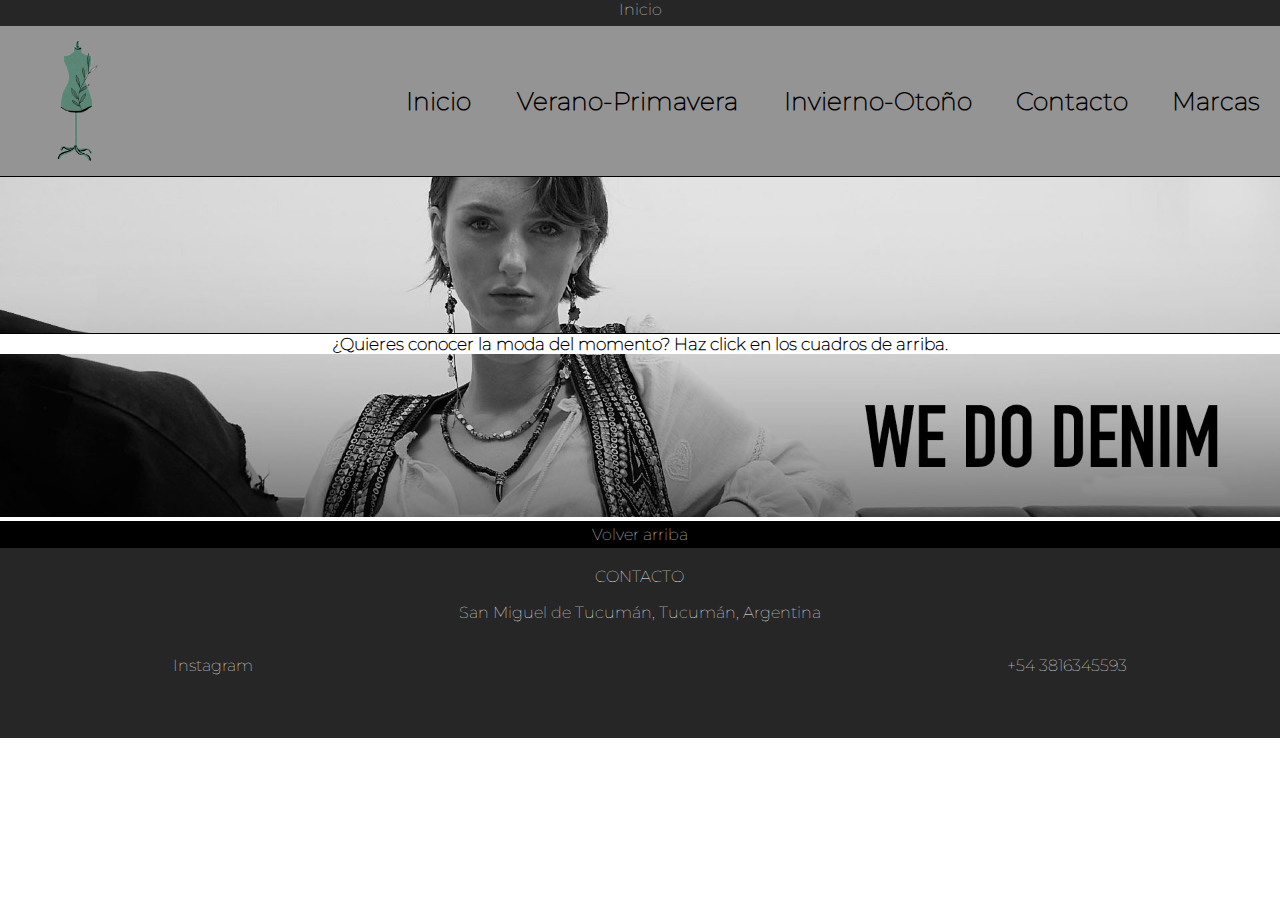
<file: index.html>
<!DOCTYPE html>
<html lang="en">

<head>
    <meta charset="UTF-8"> <!-- Paraque el nav sepa que hay caracteres especiales -->
    <meta http-equiv="X-UA-Compatible" content="IE=edge">
    <meta name="viewport" content="width=device-width, initial-scale=1.0">
    <link rel="shortcut icon" href="./imagenes/logoo.png"> <!--cambiar icono -->
    <title>Index</title>
    <link rel="stylesheet" href="./css/style.css">
    <link href="https://cdn.jsdelivr.net/npm/bootstrap@5.3.0-alpha3/dist/css/bootstrap.min.css" rel="stylesheet"
        integrity="sha384-KK94CHFLLe+nY2dmCWGMq91rCGa5gtU4mk92HdvYe+M/SXH301p5ILy+dN9+nJOZ" crossorigin="anonymous">
</head>

<body> <!-- Encaabezado -->
    <header class="header-style"> <!-- Logo+barra de navegacion -->
        <section class="mobile-last-index-header">
            <p class="arriba-info">Inicio</p>
            <div class="header-barra-flex">
                <img id="logo-marca" src="./imagenes/logo.png" alt="logo-marca">
                <nav class="navegacion-barra"> <!-- barra de navegacion -->
                    <ul>
                        <li><a href="./index.html" class="inicio">Inicio</a> </li>
                        <li><a href="./secciones/verano-primavera.html" class="verano-primavera">Verano-Primavera</a>
                        </li>
                        <li><a href="./secciones/invierno-otoño.html" class="invierno-otoño">Invierno-Otoño</a></li>
                        <li><a href="./secciones/contacto.html" class="Contacto">Contacto</a></li>
                        <li><a href="./secciones/marcas.html" class="marcas">Marcas</a></li>
                        <!-- Lista no ordenada -->
                    </ul>
                </nav>
            </div>

        </section>

    </header>

    <main id="main-index"> <!-- Contenido principal -->
        <section class="flex-main-index">
            <div class="caja-index c1"><img src="./imagenes/denimarriba.jpg" alt="Denim"></div>

            <h2 class="texto-grid-index">¿Quieres conocer la moda del momento? Haz click en los cuadros de arriba.</h2>
            <div class="caja-index-c3"><img src="./imagenes/denimabajo.jpg" alt="Denim"></div>
        </section>




        <a class="volver-arriba" href="./index.html">Volver arriba</a>
    </main>
    <footer class="footer">
        <div class="containerfooter">
            <div class="mensajeatencion">CONTACTO</div>
            <div class="Direccion">San Miguel de Tucumán, Tucumán, Argentina</div>
            <div class="redes"><a href="https://instagram.com/facudriemel?igshid=YmMyMTA2M2Y=">Instagram</a> </div>
            <div class="numero">+54 3816345593</div>
            <div class="logo-footer-img"></div>
        </div>
    </footer>
    <script src="https://cdn.jsdelivr.net/npm/bootstrap@5.3.0-alpha3/dist/js/bootstrap.bundle.min.js"
        integrity="sha384-ENjdO4Dr2bkBIFxQpeoTz1HIcje39Wm4jDKdf19U8gI4ddQ3GYNS7NTKfAdVQSZe"
        crossorigin="anonymous"></script>
</body>

</html>
</file>
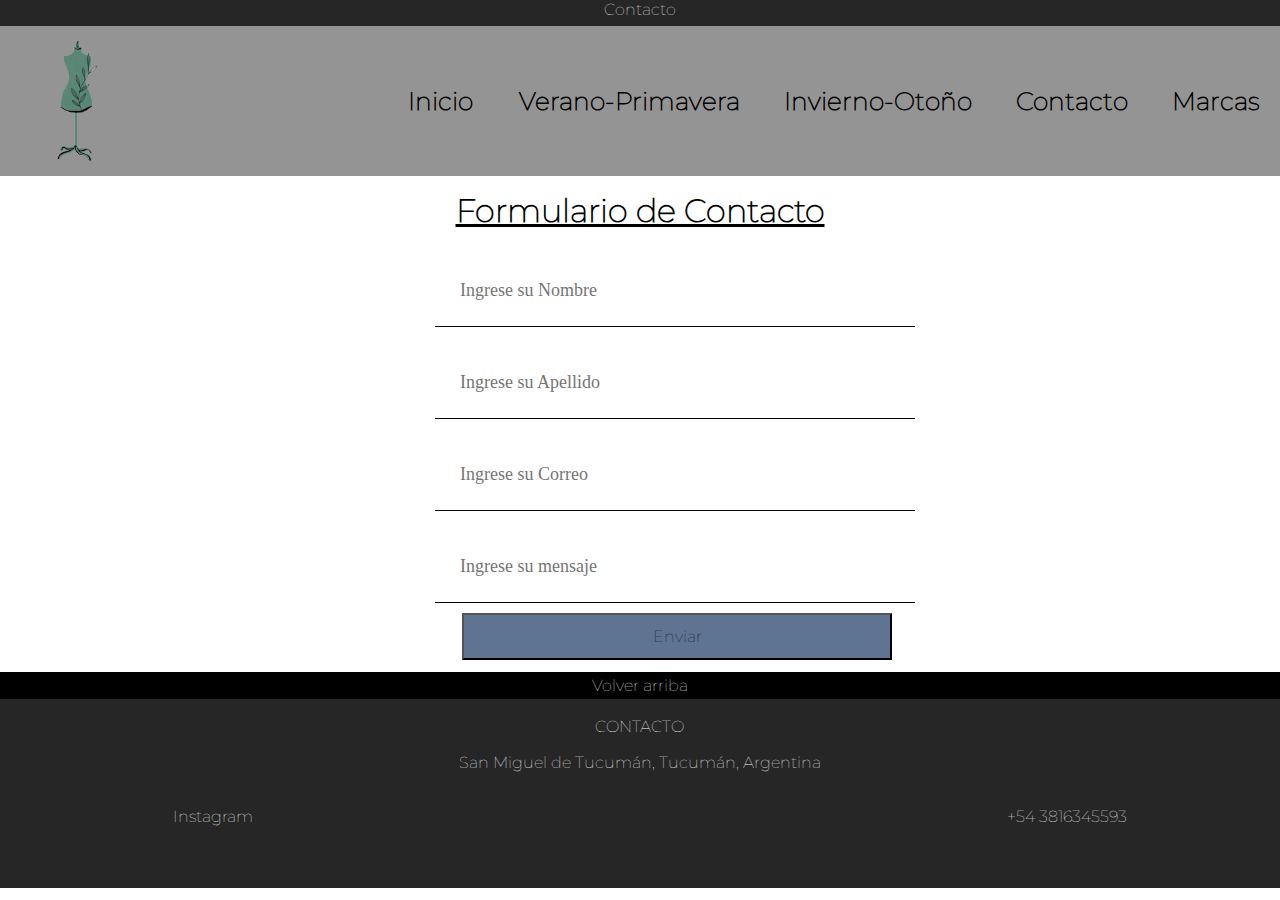
<file: secciones/contacto.html>
<!DOCTYPE html>
<html lang="en">

<head>
    <meta charset="UTF-8">
    <meta http-equiv="X-UA-Compatible" content="IE=edge">
    <meta name="viewport" content="width=device-width, initial-scale=1.0">
    <title>Contacto</title>
    <link rel="stylesheet" href="../css/style.css">
    <link href="https://cdn.jsdelivr.net/npm/bootstrap@5.3.0-alpha3/dist/css/bootstrap.min.css" rel="stylesheet"
        integrity="sha384-KK94CHFLLe+nY2dmCWGMq91rCGa5gtU4mk92HdvYe+M/SXH301p5ILy+dN9+nJOZ" crossorigin="anonymous">
</head>

<body>
    <header class="header-style"> <!-- Logo+barra de navegacion -->
        <p class="arriba-info">Contacto</p>
        <div class="header-barra-flex">
            <img id="logo-marca" src="../imagenes/logo.png" alt="logo-marca">
            <nav class="navegacion-barra"> <!-- barra de navegacion -->
                <ul>
                    <li><a href="../index.html" class="inicio">Inicio</a> </li>
                    <li><a href="../secciones/verano-primavera.html" class="verano-primavera">Verano-Primavera</a></li>
                    <li><a href="../secciones/invierno-otoño.html" class="invierno-otoño">Invierno-Otoño</a></li>
                    <li><a href="../secciones/contacto.html" class="Contacto">Contacto</a></li>
                    <li><a href="../secciones/marcas.html" class="marcas">Marcas</a></li>
                    <!-- Lista no ordenada -->
                </ul>
            </nav>
        </div>
    </header>
    <main>
        <h1 class="contacto-info">Formulario de Contacto</h1>
        <section class="form-contacto">
            <input class="control" type="text" name="nombres" id="nombres" placeholder="Ingrese su Nombre">
            <input class="control" type="text" name="apellidos" id="apellidos" placeholder="Ingrese su Apellido">
            <input class="control" type="email" name="correo" id="correo" placeholder="Ingrese su Correo">
            <input class="control" type="text" name="correo" id="correo" placeholder="Ingrese su mensaje">
            <input class="boton" type="submit" value="Enviar" href="../secciones/contacto.html">
        </section>

        <a class="volver-arriba" href="contacto.html">Volver arriba</a>
    </main>
    <footer class="footer">
        <div class="containerfooter">
            <div class="mensajeatencion">CONTACTO</div>
            <div class="Direccion">San Miguel de Tucumán, Tucumán, Argentina</div>
            <div class="redes"><a href="https://instagram.com/facudriemel?igshid=YmMyMTA2M2Y=">Instagram</a> </div>
            <div class="numero">+54 3816345593</div>
            <div class="logo-footer-img"></div>
        </div>
    </footer>
    <script src="https://cdn.jsdelivr.net/npm/bootstrap@5.3.0-alpha3/dist/js/bootstrap.bundle.min.js"
        integrity="sha384-ENjdO4Dr2bkBIFxQpeoTz1HIcje39Wm4jDKdf19U8gI4ddQ3GYNS7NTKfAdVQSZe"
        crossorigin="anonymous"></script>

</body>

</html>
</file>
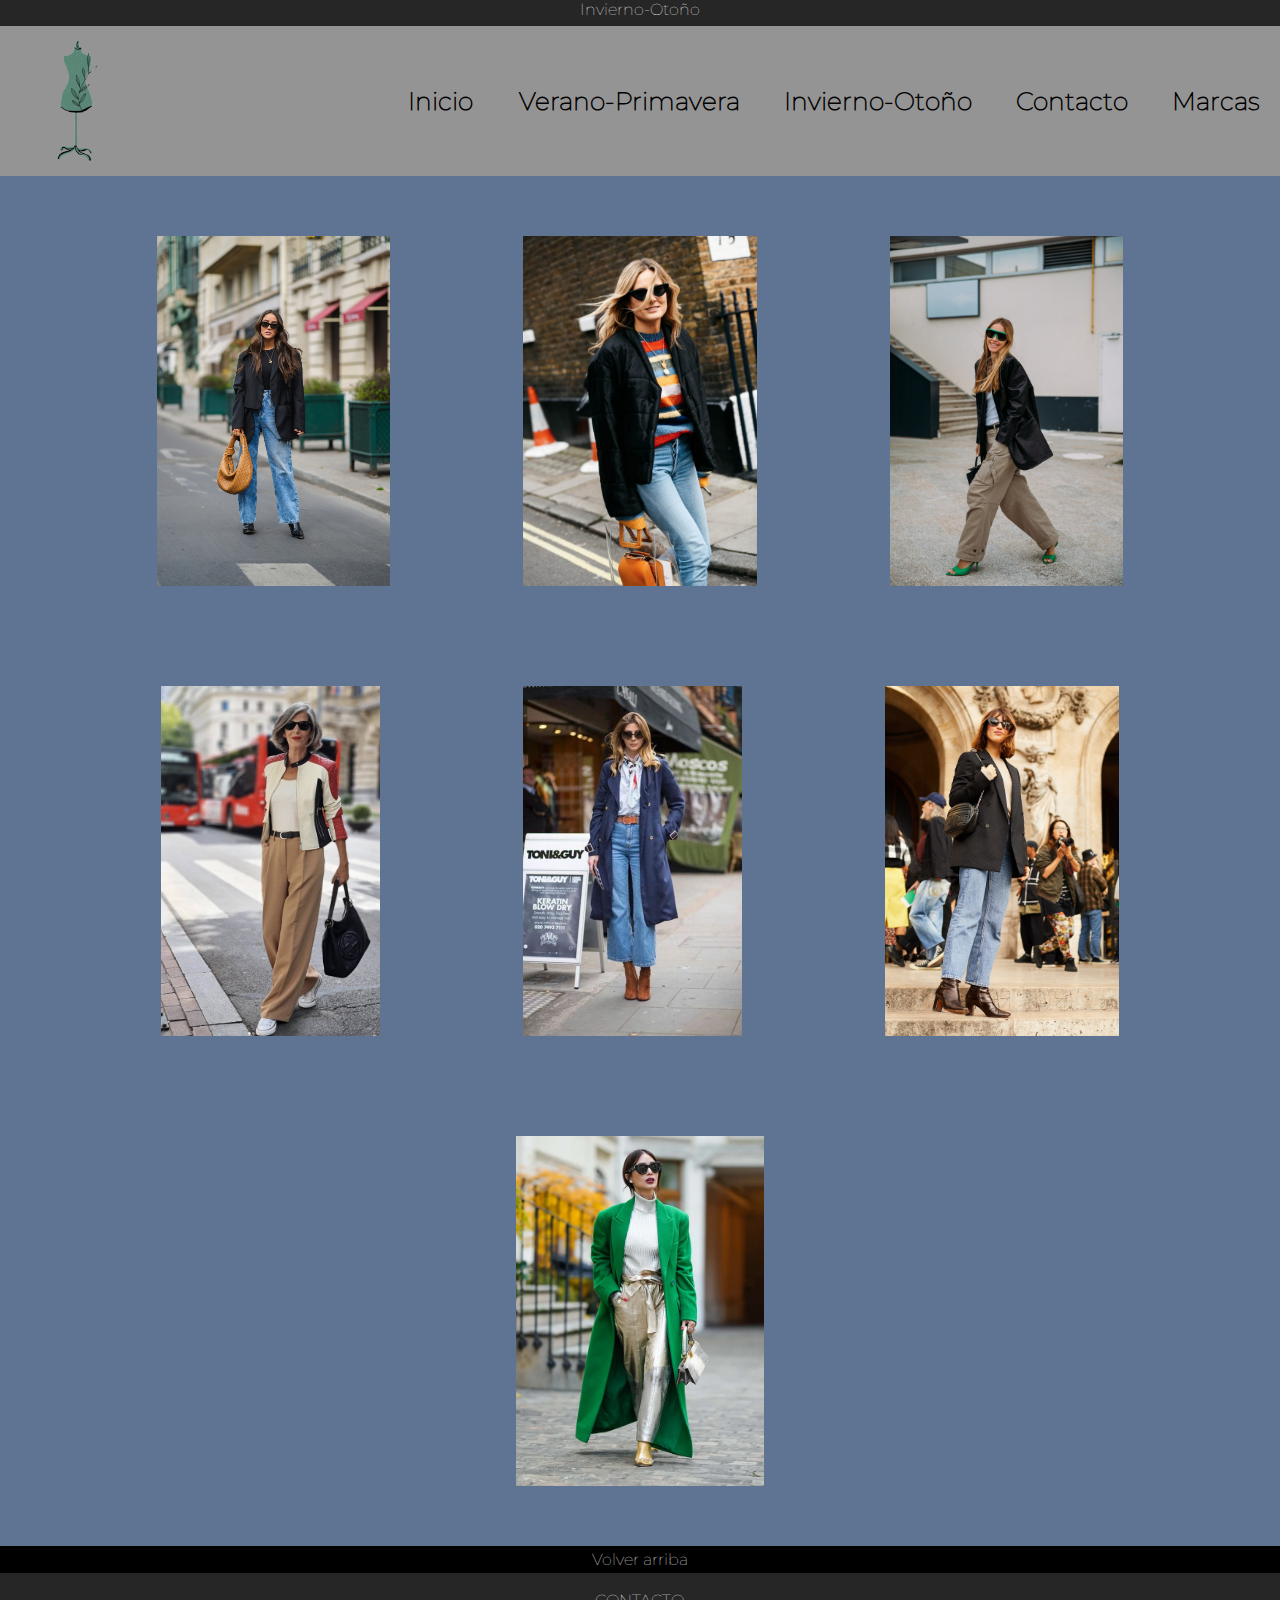
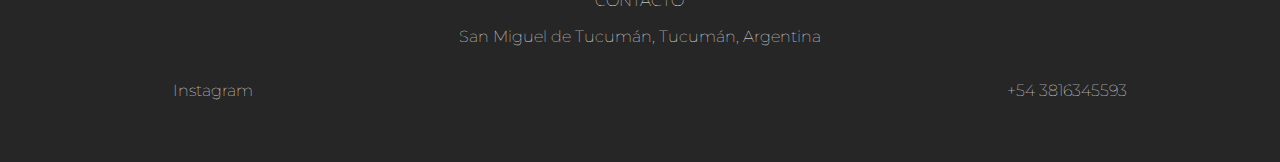
<file: secciones/invierno-otoño.html>
<!DOCTYPE html>
<html lang="en">

<head>
    <meta charset="UTF-8">
    <meta http-equiv="X-UA-Compatible" content="IE=edge">
    <meta name="viewport" content="width=device-width, initial-scale=1.0">
    <title>Invierno-Otoño</title>
    <link rel="stylesheet" href="../css/style.css">
    <link href="https://cdn.jsdelivr.net/npm/bootstrap@5.3.0-alpha3/dist/css/bootstrap.min.css" rel="stylesheet"
        integrity="sha384-KK94CHFLLe+nY2dmCWGMq91rCGa5gtU4mk92HdvYe+M/SXH301p5ILy+dN9+nJOZ" crossorigin="anonymous">
</head>

<body>
    <header class="header-style"> <!-- Logo+barra de navegacion -->
        <p class="arriba-info">Invierno-Otoño</p>
        <div class="header-barra-flex">
            <img id="logo-marca" src="../imagenes/logo.png" alt="logo-marca">
            <nav class="navegacion-barra"> <!-- barra de navegacion -->
                <ul>
                    <li><a href="../index.html" class="inicio">Inicio</a> </li>
                    <li><a href="../secciones/verano-primavera.html" class="verano-primavera">Verano-Primavera</a></li>
                    <li><a href="../secciones/invierno-otoño.html" class="invierno-otoño">Invierno-Otoño</a></li>
                    <li><a href="../secciones/contacto.html" class="Contacto">Contacto</a></li>
                    <li><a href="../secciones/marcas.html" class="marcas">Marcas</a></li>
                    <!-- Lista no ordenada -->
                </ul>
            </nav>
        </div>
    </header>
    <main>
        <div class="flex-invierno">
            <img src="../imagenes/invierno-otoño-fotos/GettyImages-1316674697.webp" alt="">
            <img src="../imagenes/invierno-otoño-fotos/INVIERNOO.jpg" alt="">
            <img src="../imagenes/invierno-otoño-fotos/inviernooo.jpg" alt="">
            <img src="../imagenes/invierno-otoño-fotos/otoño.jpg" alt="">
            <img src="../imagenes/invierno-otoño-fotos/outfit invierno otoño 2.jpg" alt="">
            <img src="../imagenes/invierno-otoño-fotos/invierno.jpg" alt="">
            <img src="../imagenes/invierno-otoño-fotos/otoñoverde.png" alt="">
        </div>
        <a class="volver-arriba" href="./invierno-otoño.html">Volver arriba</a>
        <footer class="footer">
            <div class="containerfooter">
                <div class="mensajeatencion">CONTACTO</div>
                <div class="Direccion">San Miguel de Tucumán, Tucumán, Argentina</div>
                <div class="redes"><a href="https://instagram.com/facudriemel?igshid=YmMyMTA2M2Y=">Instagram</a> </div>
                <div class="numero">+54 3816345593</div>
                <div class="logo-footer-img"></div>
            </div>
        </footer>
        <script src="https://cdn.jsdelivr.net/npm/bootstrap@5.3.0-alpha3/dist/js/bootstrap.bundle.min.js"
            integrity="sha384-ENjdO4Dr2bkBIFxQpeoTz1HIcje39Wm4jDKdf19U8gI4ddQ3GYNS7NTKfAdVQSZe"
            crossorigin="anonymous"></script>
</body>

</html>
</file>
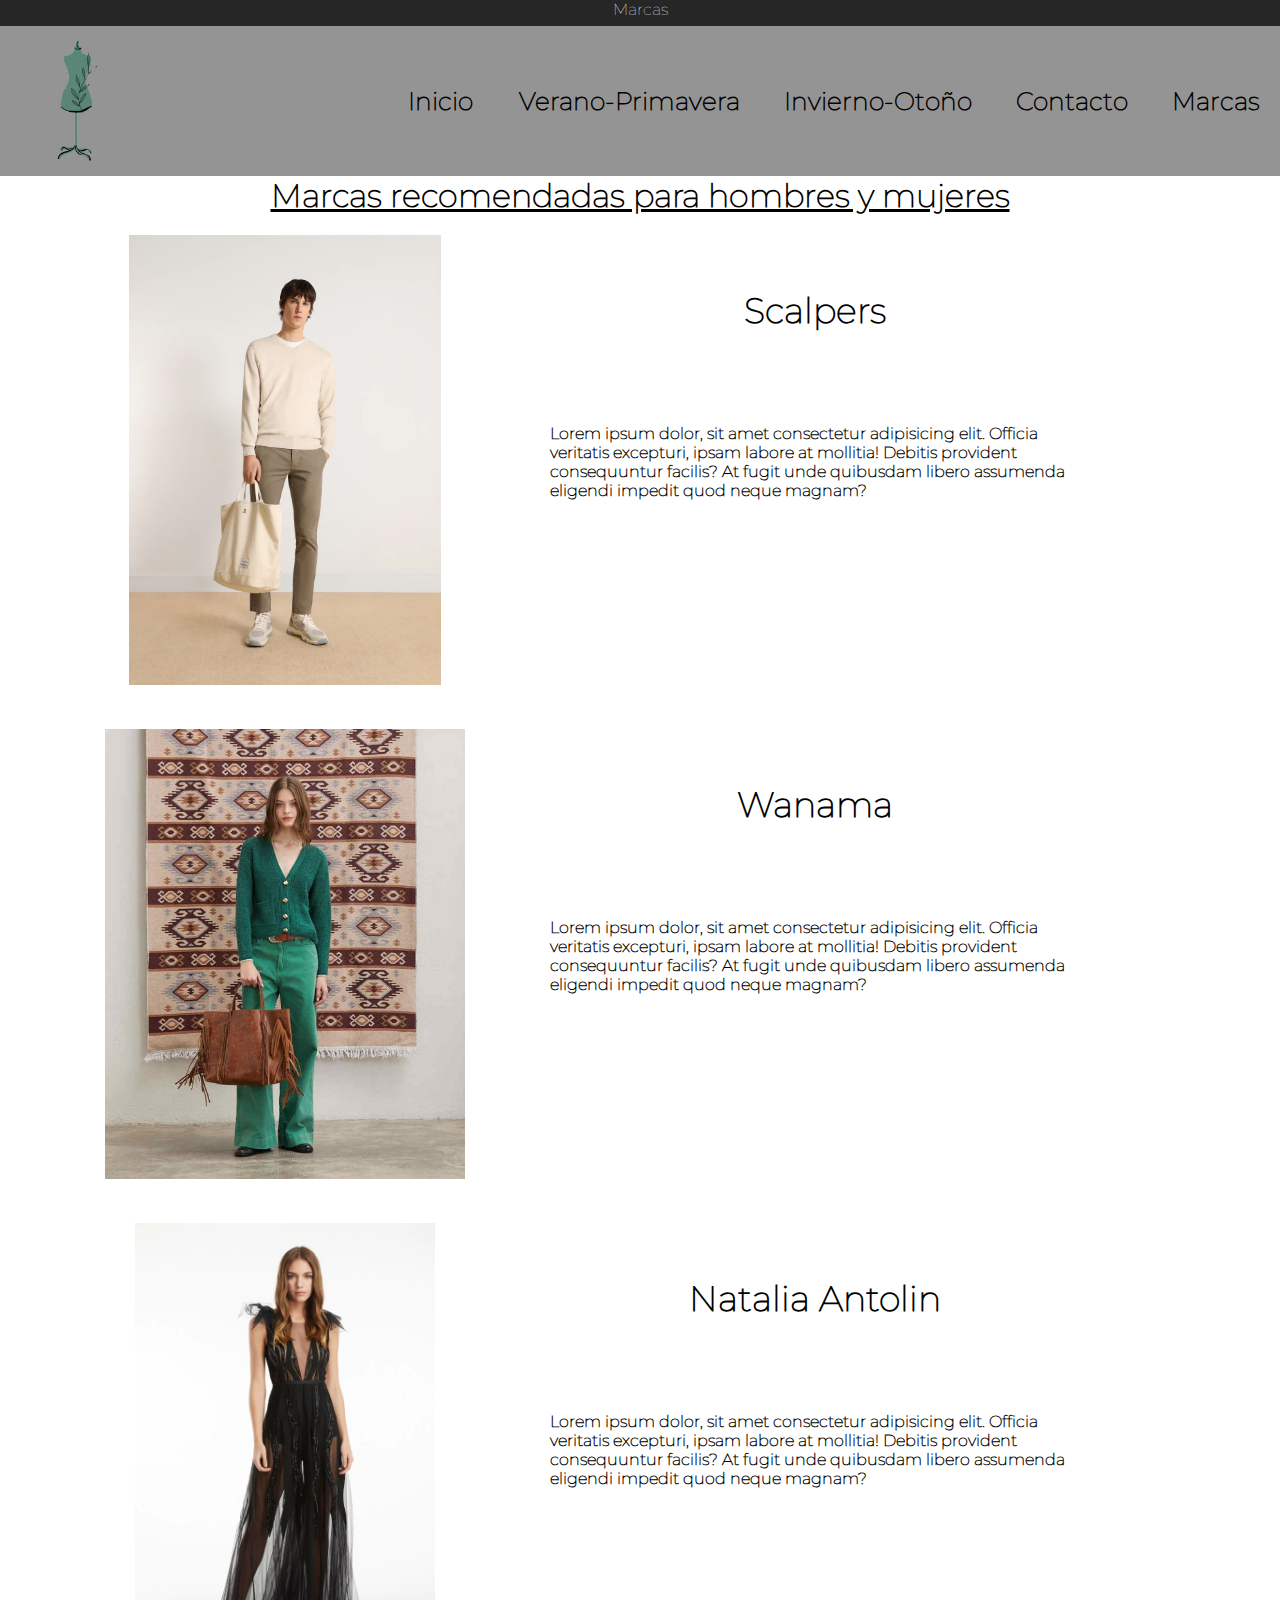
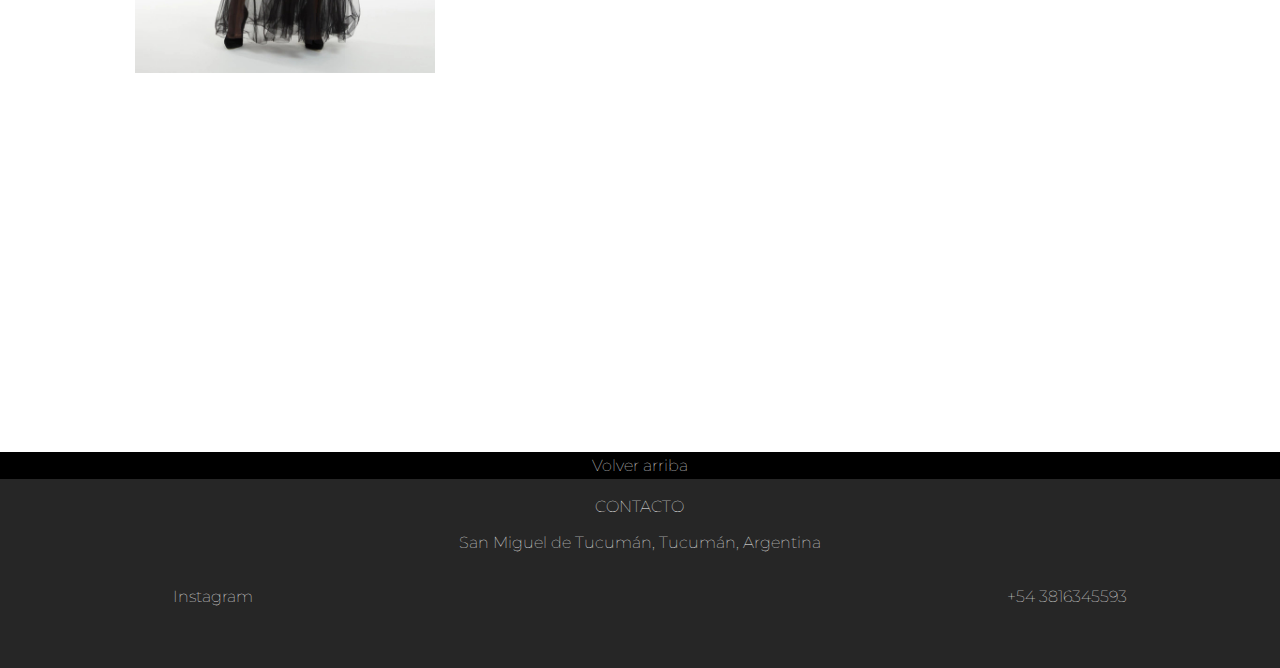
<file: secciones/marcas.html>
<!DOCTYPE html>
<html lang="en">

<head>
    <meta charset="UTF-8">
    <meta http-equiv="X-UA-Compatible" content="IE=edge">
    <meta name="viewport" content="width=device-width, initial-scale=1.0">
    <title>Marcas</title>
    <link rel="stylesheet" href="../css/style.css">
    <link href="https://cdn.jsdelivr.net/npm/bootstrap@5.3.0-alpha3/dist/css/bootstrap.min.css" rel="stylesheet"
        integrity="sha384-KK94CHFLLe+nY2dmCWGMq91rCGa5gtU4mk92HdvYe+M/SXH301p5ILy+dN9+nJOZ" crossorigin="anonymous">
</head>

<body>
    <header class="header-style"> <!-- Logo+barra de navegacion -->
        <p class="arriba-info">Marcas</p>
        <div class="header-barra-flex">
            <img id="logo-marca" src="../imagenes/logo.png" alt="logo-marca">
            <nav class="navegacion-barra"> <!-- barra de navegacion -->
                <ul>
                    <li><a href="../index.html" class="inicio">Inicio</a> </li>
                    <li><a href="../secciones/verano-primavera.html" class="verano-primavera">Verano-Primavera</a></li>
                    <li><a href="../secciones/invierno-otoño.html" class="invierno-otoño">Invierno-Otoño</a></li>
                    <li><a href="../secciones/contacto.html" class="Contacto">Contacto</a></li>
                    <li><a href="../secciones/marcas.html" class="marcas">Marcas</a></li>
                    <!-- Lista no ordenada -->
                </ul>
            </nav>
        </div>
    </header>
    <main>
        <h1 class="marcasrecomendadas">Marcas recomendadas para hombres y mujeres</h1>
        <div class="containermarcas">
            <div class="foto"><img src="../imagenes/Marcas/scalpers.jpg" alt="scalpers"></div>
            <div class="NADA"></div>
            <div class="info">
                <p class="scalpers-text">Lorem ipsum dolor, sit amet consectetur adipisicing elit. Officia veritatis
                    excepturi, ipsam labore at
                    mollitia! Debitis provident consequuntur facilis? At fugit unde quibusdam libero assumenda eligendi
                    impedit quod neque magnam?</p>
            </div>
            <div class="marcanombrescalpers">Scalpers</div>
        </div>
        <div class="containermarcas">
            <div class="foto"><img src="../imagenes/Marcas/wanama.jpg" alt="wanama"></div>
            <div class="NADA"></div>
            <div class="info">
                <p class="scalpers-text">Lorem ipsum dolor, sit amet consectetur adipisicing elit. Officia veritatis
                    excepturi, ipsam labore at
                    mollitia! Debitis provident consequuntur facilis? At fugit unde quibusdam libero assumenda eligendi
                    impedit quod neque magnam?</p>
            </div>
            <div class="marcanombrescalpers">Wanama</div>
        </div>
        <div class="containermarcas">
            <div class="foto"><img src="../imagenes/Marcas/natalia-antolin_1.jpg" alt="Natalia-Antolin"></div>
            <div class="NADA"></div>
            <div class="info">
                <p class="scalpers-text">Lorem ipsum dolor, sit amet consectetur adipisicing elit. Officia veritatis
                    excepturi, ipsam labore at
                    mollitia! Debitis provident consequuntur facilis? At fugit unde quibusdam libero assumenda eligendi
                    impedit quod neque magnam?</p>
            </div>
            <div class="marcanombrescalpers">Natalia Antolin</div>
        </div>
        <div class="video-pasarela">
            <iframe width="560" height="315" src="https://www.youtube.com/embed/FImAj-j0N30"
                title="YouTube video player" frameborder="0"
                allow="accelerometer; autoplay; clipboard-write; encrypted-media; gyroscope; picture-in-picture; web-share"
                allowfullscreen></iframe>
        </div>

        <a class="volver-arriba" href="./marcas.html">Volver arriba</a>
    </main>
    <footer class="footer">
        <div class="containerfooter">
            <div class="mensajeatencion">CONTACTO</div>
            <div class="Direccion">San Miguel de Tucumán, Tucumán, Argentina</div>
            <div class="redes"><a href="https://instagram.com/facudriemel?igshid=YmMyMTA2M2Y=">Instagram</a> </div>
            <div class="numero">+54 3816345593</div>
            <div class="logo-footer-img"></div>
        </div>
    </footer>
    <script src="https://cdn.jsdelivr.net/npm/bootstrap@5.3.0-alpha3/dist/js/bootstrap.bundle.min.js"
        integrity="sha384-ENjdO4Dr2bkBIFxQpeoTz1HIcje39Wm4jDKdf19U8gI4ddQ3GYNS7NTKfAdVQSZe"
        crossorigin="anonymous"></script>

</body>

</html>
</file>
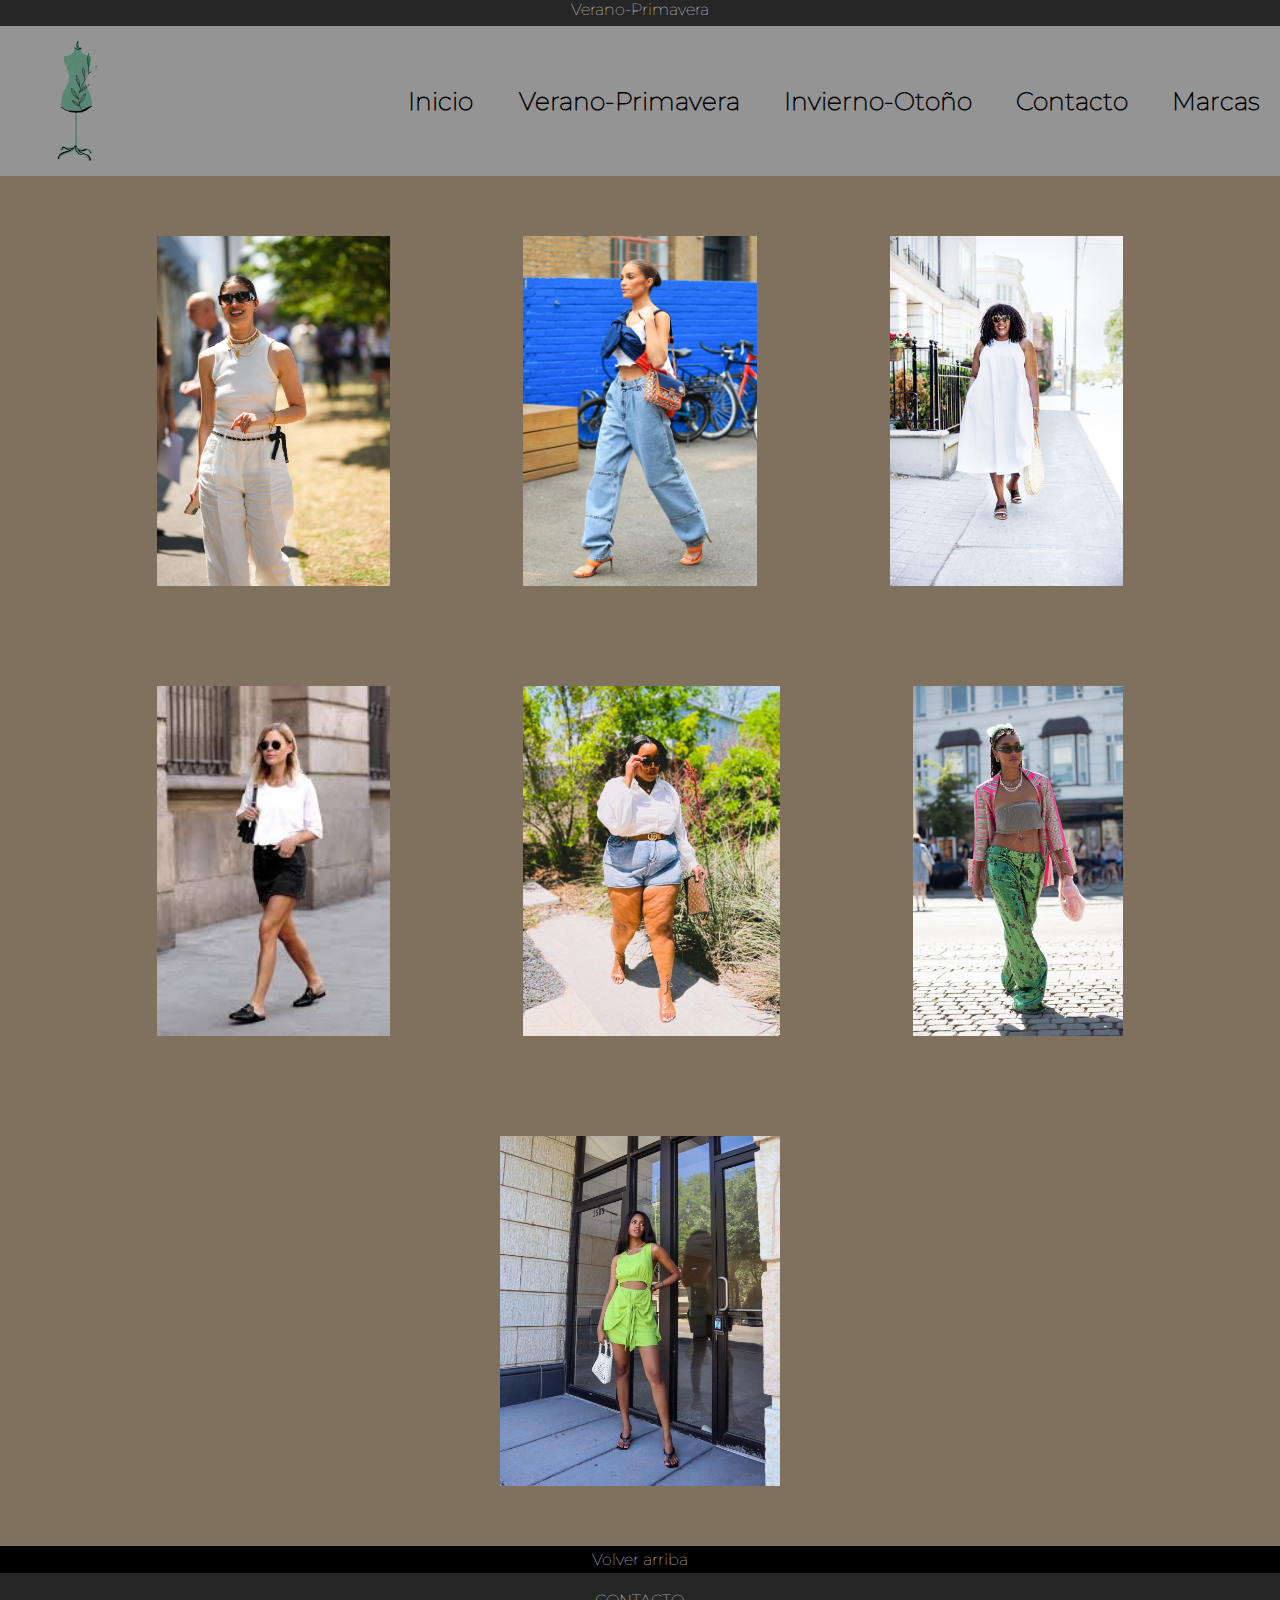
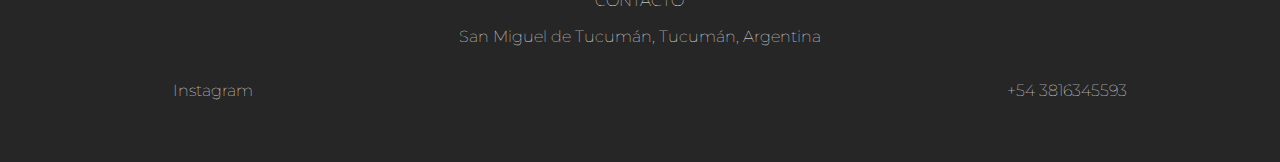
<file: secciones/verano-primavera.html>
<!DOCTYPE html>
<html lang="en">

<head>
    <meta charset="UTF-8">
    <meta http-equiv="X-UA-Compatible" content="IE=edge">
    <meta name="viewport" content="width=device-width, initial-scale=1.0">
    <title>Verano-Primavera</title>
    <link rel="stylesheet" href="../css/style.css">
    <link href="https://cdn.jsdelivr.net/npm/bootstrap@5.3.0-alpha3/dist/css/bootstrap.min.css" rel="stylesheet"
        integrity="sha384-KK94CHFLLe+nY2dmCWGMq91rCGa5gtU4mk92HdvYe+M/SXH301p5ILy+dN9+nJOZ" crossorigin="anonymous">
</head>

<body>
    <header class="header-style"> <!-- Logo+barra de navegacion -->
        <p class="arriba-info">Verano-Primavera</p>
        <div class="header-barra-flex">
            <img id="logo-marca" src="../imagenes/logo.png" alt="logo-marca">
            <nav class="navegacion-barra"> <!-- barra de navegacion -->
                <ul>
                    <li><a href="../index.html" class="inicio">Inicio</a> </li>
                    <li><a href="../secciones/verano-primavera.html" class="verano-primavera">Verano-Primavera</a></li>
                    <li><a href="../secciones/invierno-otoño.html" class="invierno-otoño">Invierno-Otoño</a></li>
                    <li><a href="../secciones/contacto.html" class="Contacto">Contacto</a></li>
                    <li><a href="../secciones/marcas.html" class="marcas">Marcas</a></li>
                    <!-- Lista no ordenada -->
                </ul>
            </nav>
        </div>
    </header>
    <main>
        <div class="flex-verano">
            <img src="../imagenes/verano-primavera-fotos/verano1.jpg" alt="">
            <img src="../imagenes/verano-primavera-fotos/verano2.jpg" alt="">
            <img src="../imagenes/verano-primavera-fotos/verano 5.jpg" alt="">
            <img src="../imagenes/verano-primavera-fotos/verano3.jpeg" alt="">
            <img src="../imagenes/verano-primavera-fotos/verano-4.jpg" alt="">
            <img src="../imagenes/verano-primavera-fotos/verano-6.jpg" alt="">
            <img src="../imagenes/verano-primavera-fotos/verano 7.jpg" alt="">
        </div>
        <a class="volver-arriba" href="./verano-primavera.html">Volver arriba</a>
    </main>
    <footer class="footer">
        <div class="containerfooter">
            <div class="mensajeatencion">CONTACTO</div>
            <div class="Direccion">San Miguel de Tucumán, Tucumán, Argentina</div>
            <div class="redes"><a href="https://instagram.com/facudriemel?igshid=YmMyMTA2M2Y=">Instagram</a> </div>
            <div class="numero">+54 3816345593</div>
        </div>
    </footer>
    <script src="https://cdn.jsdelivr.net/npm/bootstrap@5.3.0-alpha3/dist/js/bootstrap.bundle.min.js"
        integrity="sha384-ENjdO4Dr2bkBIFxQpeoTz1HIcje39Wm4jDKdf19U8gI4ddQ3GYNS7NTKfAdVQSZe"
        crossorigin="anonymous"></script>
</body>

</html>
</file>
<file: css/style.css>
* {
    margin: 0;
    padding: 0;
    font-family: "Montserrat";
}

/* Fuente local*/
@font-face {
    color: white;
    font-family: "Montserrat";
    src: url('../recursos/fonts/Montserrat-Thin.ttf');
}

#logo-marca {
    display: inline;
    width: 150px;
}

h1 {
    font-family: "Montserrat";
    text-align: center;
}

header p {
    text-align: center;
    font-family: "Montserrat", solid;
    color: white;
    background-color: #262626;
    height: 26px;
    width: auto;
}

/* BARRA NAVEGACION ESTILO */

.header-barra-flex {
    background-color: #959494;
    display: flex;
    align-items: center;
    flex-wrap: nowrap;
    flex-direction: row;
    justify-content: space-between;
}

header nav ul li a {
    color: black;
    font-family: "Montserrat";
    text-decoration: double;
    font-weight: bolder;
}

.navegacion-barra {
    text-align: center;
    overflow: hidden;
}

nav ul li {
    padding: 20px;
    display: inline;
    font-size: 25px;
    overflow: hidden;
}

/*---------------------------------seccion INICIO --------------------------------*/
/*----------main INICIO ----------*/
#main-index {
    color: black;
}


.flex-main-index {
    display: flex;
    flex-wrap: wrap;
    width: 100%;
    background-color: white;
    justify-content: center;


}

.caja-index {
    border: 1px rgb(0, 0, 0) solid;
    background-color: whitesmoke;
}

.texto-grid-index {
    background-color: white;
    text-decoration: black;
    font-size: 17px;
}

.caja-index img {
    width: 100%;
    height: 100%;
}

.volver-arriba {
    text-align: center;
    font-family: "Montserrat", solid;
    text-decoration: none;
    font-size: 16px;
    color: white;
    background-color: black;
    display: block;
    padding: 4px;
    width: auto;

}

.volver-arriba:hover {
    transform: translateY(-5px);
}

h1 {
    text-align: center;
}


/*---------------------------------seccion verano ---------------------------------*/
/*----------main verano----------*/
.flex-verano {
    background-color: #80715f;
    padding: 10px 90px 10px 90px;
    display: flex;
    flex-wrap: wrap;
    justify-content: space-around;
}

.flex-verano img {
    height: 350px;
    padding: 50px;
}

/* ---------------------------------seccion invierno--------------------------- */
.flex-invierno {
    background-color: #5f7393;
    padding: 10px 90px 10px 90px;
    display: flex;
    flex-wrap: wrap;
    justify-content: space-around;
}

.flex-invierno img {
    height: 350px;
    padding: 50px;
}

/* --------------------------------------CONTACTO----------------------------------*/

.contacto-info {
    text-align: center;
    padding: 15px;
    text-decoration: underline;
}

.form-contacto {
    width: 430px;
    font-family: 'calibri';
    color: white;
    margin: auto;
}


.control {
    width: 100%;
    font-family: 'calibri';
    font-size: 18px;
    color: rgb(0, 0, 0);
    padding: 25px;
    margin: 10px;
    border: none;
    border-bottom: 1px solid #060606;
}

.form-contacto p {
    height: 40px;
    text-align: center;
    font-size: 18px;
    line-height: 40px;
}

.form-contacto a {
    color: white;
    text-decoration: none;
}

.form-contacto a:hover {
    color: white;
}

.boton {
    width: 100%;
    background: #5f7393;
    padding: 12px;
    margin-left: 37px;
    margin-bottom: 12px;
    font-size: 16px;
}

/* --------------------------------------MARCAS----------------------------------*/
.marcasrecomendadas {
    text-align: center;
    font-weight: bold;
    text-decoration: solid black underline;
}

.containermarcas {
    display: grid;
    padding: 20px;
    grid-template-columns: 1fr 1fr;
    grid-template-rows: 1fr 1fr 1fr;
    gap: 0px 0px;
    grid-auto-flow: row;
    grid-template-areas:
        "foto marcanombrescalpers"
        "foto info"
        "foto NADA";
    align-items: center;
    justify-items: center;
    font-weight: bold;
    padding-right: 150px;
    margin-right: 50px;
}

.containermarcas img {
    height: 450px;
}

.containermarcas .marcanombrescalpers {
    font-size: 35px;
}

.foto {
    grid-area: foto;
}

.NADA {
    grid-area: NADA;
}

.info {
    grid-area: info;
}

.marcanombrescalpers {
    grid-area: marcanombrescalpers;
}

.video-pasarela {
    display: flex;
    justify-content: center;
    padding: 20px;
}


/* --------------------------------------FOOTER----------------------------------*/
#footer {
    color: #262626;
    background-color:#262626 ;
    height: 100%;
}

.containerfooter {
    display: grid;
    height: 15vw;
    width: auto;
    background-color: #262626;
    grid-template-columns: 1fr 1fr 1fr;
    grid-template-rows: 1fr 1fr 1fr 1fr 1fr;
    gap: 0px 0px;
    grid-auto-flow: row;
    align-items: center;
    justify-items: center;
    padding-top: 10px;
    grid-template-areas:
        "mensajeatencion mensajeatencion mensajeatencion"
        "Direccion Direccion Direccion"
        "redes logo numero"
        "redes logo numero"
        ". . .";

}

.mensajeatencion {
    grid-area: mensajeatencion;
    color: white;
}

.mensajeatencion:hover {
    transform: translateY(-5px)
}

.Direccion {
    grid-area: Direccion;
    color: white;
}
.Direccion:hover {
    transform: translateY(-5px)
}

.redes {
    grid-area: redes;

}

.redes a {
    color: white;
    text-decoration: none;
}

.redes:hover {
    transform: translateY(-5px)
}


.numero {
    grid-area: numero;
    color: white;
}

.numero:hover {
    transform: translateY(-5px)
}

.logo {
    grid-area: logo;
}


/* --------------------------------------RESPONSIVE----------------------------------*/
/* -----------------RESPONSIVE INDEX----------------*/
@media (max-width:2560px){
    #main-index div img{
        width: 100vw;
    }
    .caja-index-c3{
        width: 100vw;
    }

}
@media (max-width:1440px){
    .containerfooter{
        height: 14vw;
    }

}
@media (max-width:1024px){
    .containerfooter{
        height: 27vw;
    }
    .header-barra-flex{
        flex-direction: column;
    }

}
@media (max-width:768px){
    .containerfooter{
        height: 36vw;
    }
}
@media (max-width:450px){
    .containerfooter{
        height: 100vw;
    }
    .texto-grid-index{
        font-size: 11px;
    }
    .inicio{
        font-size: 24px;
    }
    .verano-primavera{
        font-size: 24px;
    }
    .invierno-otoño{
        font-size: 24px;
    }
    .Contacto{
        font-size: 24px;
    }
    .marcas{
        font-size: 24px;
    }
    #logo-marca{
        height: 110px;
        width: 140px;
    }
 @media (max-width:450px){
    .containerfooter{
        height: 122vw;
    }
    .texto-grid-index {
        font-size: 14px;
    }
 }

}
/* --------------------------------------RESPONSIVE----------------------------------*/
/* -----------------RESPONSIVE VERANO-PRIMAVERA----------------*/
@media (max-width:400px){
    *{
        width: auto;
        height: min-content;
    }
}
</file>
